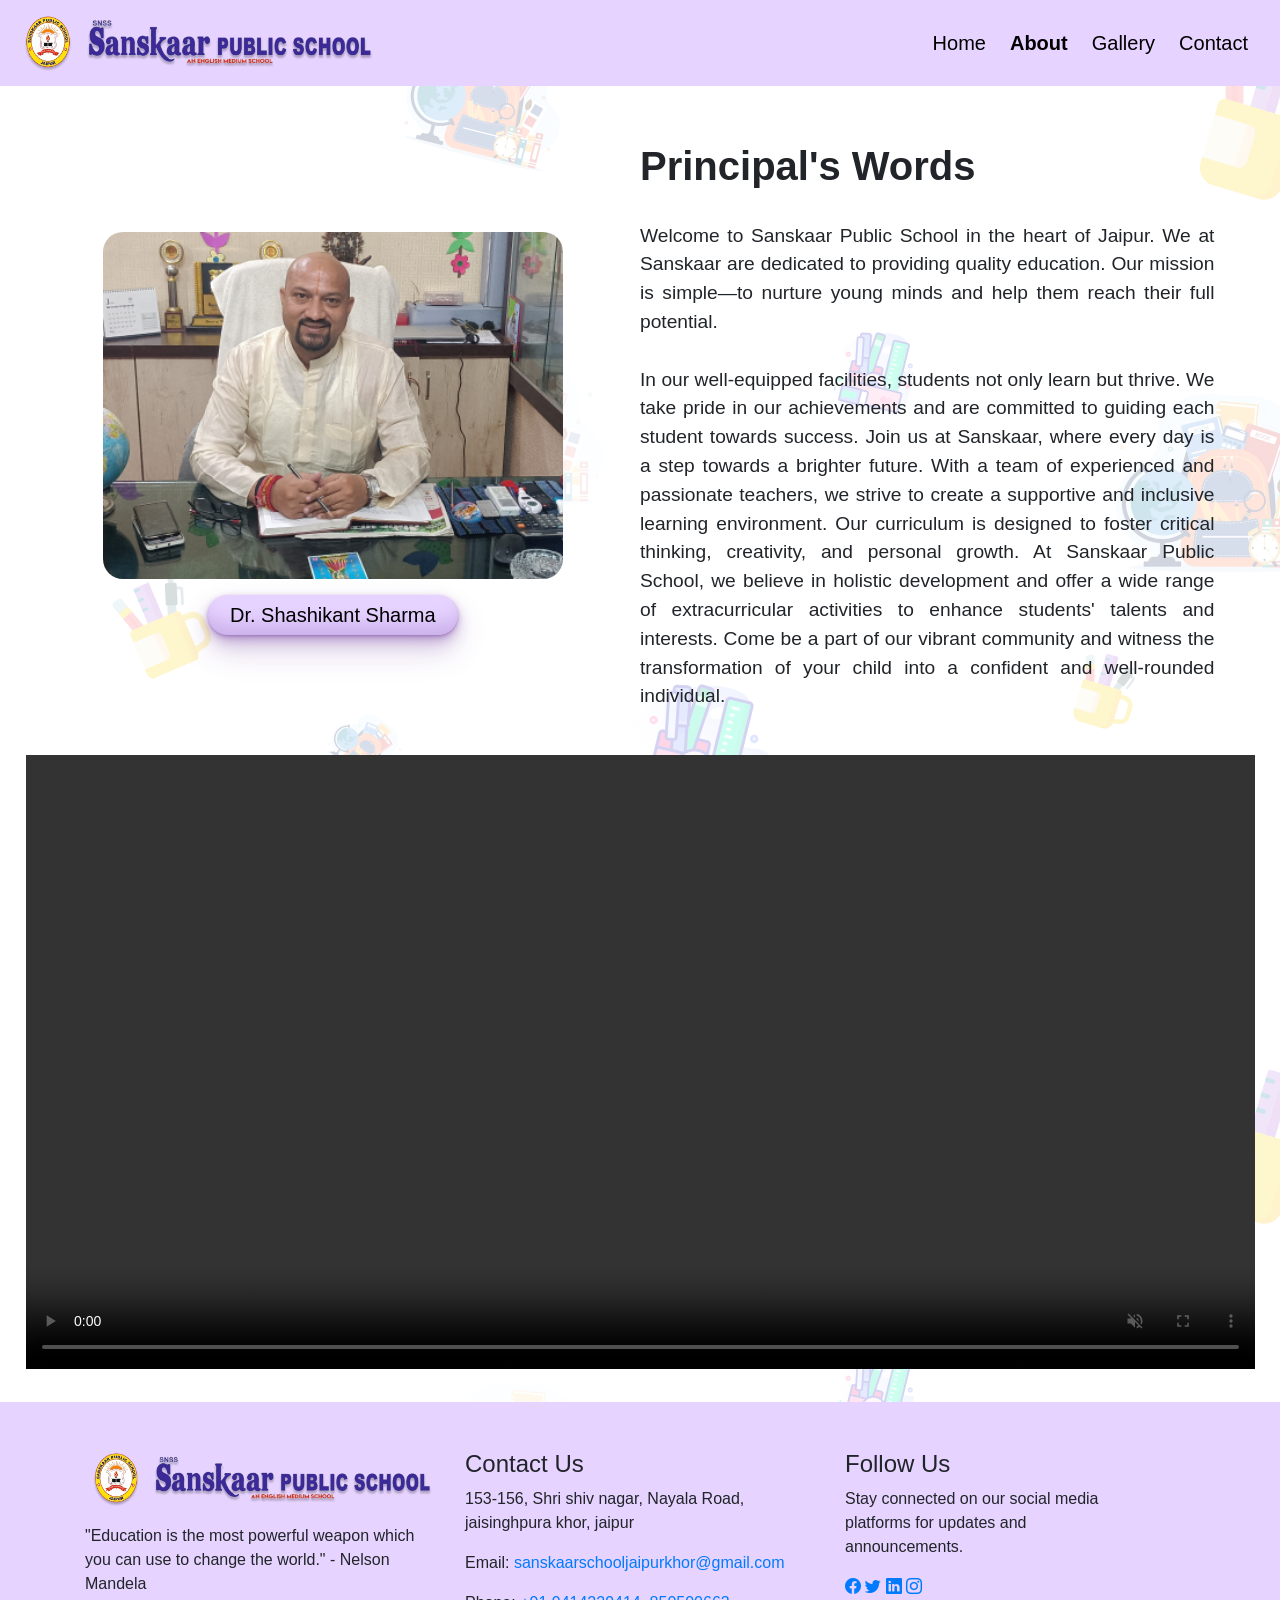
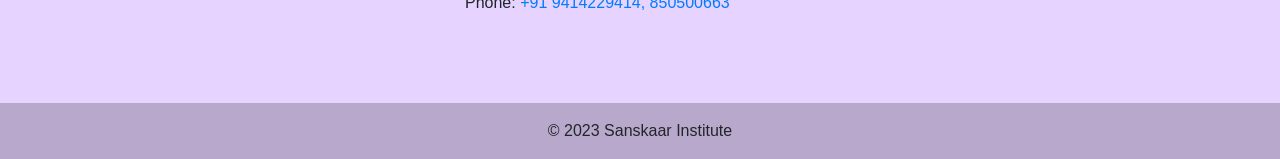
<file: about.html>
<!--DOCTYPE declaration for HTML5-->
<!DOCTYPE html>

<!--HTML document with English language-->
<html lang="en">

<head>
    <!--Meta tags for character set and responsive design-->
    <meta charset="UTF-8">
    <meta name="viewport" content="width=device-width, initial-scale=1, shrink-to-fit=no">

    <!--Bootstrap and Font Awesome CSS links-->
    <link rel="stylesheet" href="https://stackpath.bootstrapcdn.com/bootstrap/4.3.1/css/bootstrap.min.css">
    <link rel="stylesheet" href="https://cdnjs.cloudflare.com/ajax/libs/font-awesome/6.2.0/css/all.min.css">

    <!--Title of the website-->
    <title>Sanskaar Schools</title>

    <!--Custom CSS links-->
    <link rel="stylesheet" href="style.css">
    <link rel="stylesheet" href="https://cdn.jsdelivr.net/npm/bootstrap-icons@1.11.1/font/bootstrap-icons.css">
</head>

<body>
    <div class="page-loader">
        <div class="loader"></div>
    </div>
    <div class="content">
        <!--Navigation bar using Bootstrap-->
        <nav class="navbar navbar-expand-lg">
            <!--Logo in the navigation bar-->
            <a class="navbar-brand" href="/">
                <img src="images/logo.png" width="100%" alt="Your Logo">
            </a>

            <!--Toggle button for mobile view-->
            <button class="navbar-toggler" type="button" data-toggle="collapse" data-target="#navbarNav"
                aria-controls="navbarNav" aria-expanded="false" aria-label="Toggle navigation">
                <span class="navbar-toggler-icon">
                    <svg xmlns="http://www.w3.org/2000/svg" viewBox="0 0 30 30" width="30" height="50" focusable="false"
                        role="img">
                        <path stroke="black" stroke-width="2" stroke-linecap="round" stroke-miterlimit="10"
                            d="M4 7h22M4 15h22M4 23h22"></path>
                    </svg>
                </span>
            </button>

            <!--Navigation links-->
            <div class="collapse navbar-collapse justify-content-end" id="navbarNav">
                <ul class="navbar-nav">
                    <li class="nav-item active mr-2">
                        <a class="nav-link" href="/">Home<span class="sr-only">(current)</span></a>
                    </li>
                    <li class="nav-item mr-2">
                        <a class="nav-link" href="/about.html"><b>About</b></a>
                    </li>
                    <li class="nav-item mr-2">
                        <a class="nav-link" href="/gallery.html">Gallery</a>
                    </li>
                    <li class="nav-item mr-2">
                        <a class="nav-link" href="/contact.html">Contact</a>
                    </li>
                </ul>
            </div>
        </nav>

        <!--Background SVG-->
        <!--Main content sections-->
        <div class="sections" style="padding: 2%;">
            <!--First split section with information about the school-->
            <div class="split-section-2" style="margin-top: 10px;">
                <div class="split-section-2-right">
                    <!--Image section-->
                    <div class="image-section schoolimg text-center">
                        <img src="images/gallery3.png" style=" width: 100vh;border-radius: 20px;" alt="Another image description">
                        <button class="button-33 mt-3" role="button">Dr. Shashikant Sharma</button>
                    </div>
                </div>
        
                <div class="split-section-2-left">
                    <h1><b>Principal's Words</b></h1>
                    <br>
                    <p class="mb-4 text-justify">Welcome to Sanskaar Public School in the heart of Jaipur. We at Sanskaar are
                        dedicated to providing quality education. Our mission is simple—to nurture young minds and help
                        them reach their full potential.<br><br>
                        In our well-equipped facilities, students not only learn but thrive. We take pride in our
                        achievements and are committed to guiding each student towards success. Join us at Sanskaar,
                        where every day is a step towards a brighter future.
        
                        With a team of experienced and passionate teachers, we strive to create a supportive and
                        inclusive learning environment. Our curriculum is designed to foster critical thinking,
                        creativity, and personal growth. At Sanskaar Public School, we believe in holistic development
                        and offer a wide range of extracurricular activities to enhance students' talents and interests.
                        Come be a part of our vibrant community and witness the transformation of your child into a
                        confident and well-rounded individual.</p>
                </div>
            </div>
        
            <!-- Video section -->
            <video class="w-100" autoplay loop muted controls>
                <source src="images/video/main.mp4" type="video/mp4" />
            </video>
        </div>
        





        <footer style="background-color: #E6D3FF;">
            <div class="container py-5">
                <div class="row">


                    <div class="col-lg-4 col-md-6 mb-4">
                        <img src="images/logo.png" alt="School Logo" class="img-fluid mb-3">
                        <p class="quote">
                            "Education is the most powerful weapon which you can use to change the world." - Nelson
                            Mandela
                        </p>
                    </div>

                    <div class="col-lg-4 col-md-6 mb-4">
                        <h4>Contact Us</h4>
                        <p>
                            153-156, Shri shiv nagar, Nayala Road,
                            jaisinghpura khor, jaipur
                        </p>
                        <p>Email: <a
                                href="mailto:sanskaarschooljaipurkhor@gmail.com">sanskaarschooljaipurkhor@gmail.com</a>
                        </p>
                        <p>Phone: <a href="tel:+919414229414">+91 9414229414, 850500663</a></p>
                    </div>

                    <div class="col-lg-3 col-md-6 mb-4">
                        <h4>Follow Us</h4>
                        <p>Stay connected on our social media platforms for updates and announcements.</p>
                        <!-- Add your social media icons or links here -->
                        <div class="social-icons">
                            <a href="#" target="_blank"><i class="bi bi-facebook"></i></a>
                            <a href="#" target="_blank"><i class="bi bi-twitter"></i></a>
                            <a href="#" target="_blank"><i class="bi bi-linkedin"></i></a>
                            <a href="#" target="_blank"><i class="bi bi-instagram"></i></a>
                        </div>
                    </div>

                </div>
            </div>

            <div class="text-center p-3" style="background-color: rgba(0, 0, 0, 0.2);">
                © 2023 Sanskaar Institute </a>

            </div>
        </footer>
    </div>


    <script src="https://code.jquery.com/jquery-3.3.1.slim.min.js"></script>
    <script src="https://cdnjs.cloudflare.com/ajax/libs/popper.js/1.14.7/umd/popper.min.js"></script>
    <script src="https://stackpath.bootstrapcdn.com/bootstrap/4.3.1/js/bootstrap.min.js"></script>
    <script src="script.js"></script>
    <script>
        window.addEventListener("load", function () {
            // Remove the page loader when the page is loaded
            document.querySelector(".page-loader").style.display = "none";
        });

    </script>


</body>

</html>
</file>
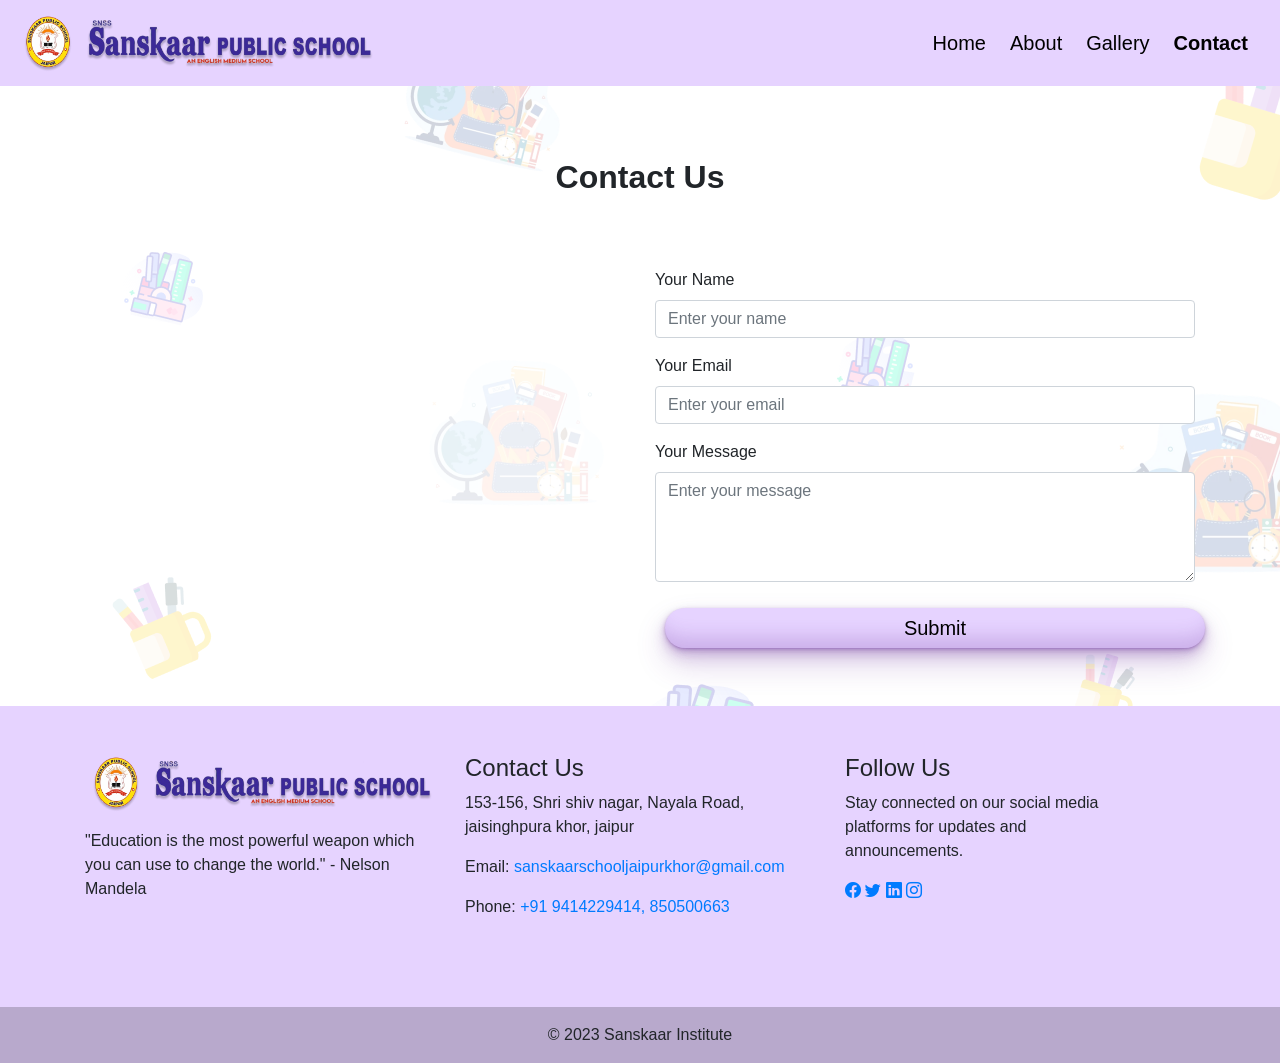
<file: contact.html>
<!--DOCTYPE declaration for HTML5-->
<!DOCTYPE html>

<!--HTML document with English language-->
<html lang="en">

<head>
    <!--Meta tags for character set and responsive design-->
    <meta charset="UTF-8">
    <meta name="viewport" content="width=device-width, initial-scale=1, shrink-to-fit=no">

    <!--Bootstrap and Font Awesome CSS links-->
    <link rel="stylesheet" href="https://stackpath.bootstrapcdn.com/bootstrap/4.3.1/css/bootstrap.min.css">
    <link rel="stylesheet" href="https://cdnjs.cloudflare.com/ajax/libs/font-awesome/6.2.0/css/all.min.css">

    <!--Title of the website-->
    <title>Sanskaar Schools</title>

    <!--Custom CSS links-->
    <link rel="stylesheet" href="style.css">
    <link rel="stylesheet" href="https://cdn.jsdelivr.net/npm/bootstrap-icons@1.11.1/font/bootstrap-icons.css">
</head>

<body>
    <div class="page-loader">
        <div class="loader"></div>
    </div>
    <div class="content">
        <!--Navigation bar using Bootstrap-->
        <nav class="navbar navbar-expand-lg">
            <!--Logo in the navigation bar-->
            <a class="navbar-brand" href="/">
                <img src="images/logo.png" width="100%" alt="Your Logo">
            </a>

            <!--Toggle button for mobile view-->
            <button class="navbar-toggler" type="button" data-toggle="collapse" data-target="#navbarNav"
                aria-controls="navbarNav" aria-expanded="false" aria-label="Toggle navigation">
                <span class="navbar-toggler-icon">
                    <svg xmlns="http://www.w3.org/2000/svg" viewBox="0 0 30 30" width="30" height="50" focusable="false"
                        role="img">
                        <path stroke="black" stroke-width="2" stroke-linecap="round" stroke-miterlimit="10"
                            d="M4 7h22M4 15h22M4 23h22"></path>
                    </svg>
                </span>
            </button>

            <!--Navigation links-->
            <div class="collapse navbar-collapse justify-content-end" id="navbarNav">
                <ul class="navbar-nav">
                    <li class="nav-item active mr-2">
                        <a class="nav-link" href="/">Home <span class="sr-only">(current)</span></a>
                    </li>
                    <li class="nav-item mr-2">
                        <a class="nav-link" href="/about.html">About</a>
                    </li>
                    <li class="nav-item mr-2">
                        <a class="nav-link" href="/gallery.html">Gallery</a>
                    </li>
                    <li class="nav-item mr-2">
                        <a class="nav-link" href="#"><b>Contact</b></a>
                    </li>
                </ul>
            </div>
        </nav>
        <section class="contact-form-section my-5">
            <div class="row d-flex justify-content-center my-5">
                <div class="col-md-10 col-xl-8 text-center">
                    <h2 class="m-4"><b>Contact Us</b></h2>
                </div>

            </div>
            <div class="container">
                <div class="row ">


                    <div class="col-lg-6">
                        <!-- Google Maps iframe -->
                        <iframe style="border:0; width: 100%; height: 100%;"
                            src="https://www.google.com/maps/embed?pb=!1m18!1m12!1m3!1d3556.495704746285!2d75.88115479999999!3d26.951197299999997!2m3!1f0!2f0!3f0!3m2!1i1024!2i768!4f13.1!3m3!1m2!1s0x396db0958d29a237%3A0x278a1784bc42c7c1!2sSanskaar%20Public%20School!5e0!3m2!1sen!2sin!4v1700830358176!5m2!1sen!2sin"
                            frameborder="0" allowfullscreen></iframe>
                    </div>
                    <div class="col-lg-6">
                        <!-- Contact Form -->
                        <form>
                            <div class="form-group">
                                <label for="name">Your Name</label>
                                <input type="text" class="form-control" id="name" placeholder="Enter your name">
                            </div>
                            <div class="form-group">
                                <label for="email">Your Email</label>
                                <input type="email" class="form-control" id="email" placeholder="Enter your email">
                            </div>
                            <div class="form-group">
                                <label for="message">Your Message</label>
                                <textarea class="form-control" id="message" rows="4"
                                    placeholder="Enter your message"></textarea>
                            </div>
                            <button class="button-33 btn-block" role="button">Submit</button>
                        </form>
                    </div>
                </div>

            </div>
        </section>


        <footer style="background-color: #E6D3FF;">
            <div class="container py-5">
                <div class="row">


                    <div class="col-lg-4 col-md-6 mb-4">
                        <img src="images/logo.png" alt="School Logo" class="img-fluid mb-3">
                        <p class="quote">
                            "Education is the most powerful weapon which you can use to change the world." - Nelson
                            Mandela
                        </p>
                    </div>

                    <div class="col-lg-4 col-md-6 mb-4">
                        <h4>Contact Us</h4>
                        <p>
                            153-156, Shri shiv nagar, Nayala Road,
                            jaisinghpura khor, jaipur
                        </p>
                        <p>Email: <a
                                href="mailto:sanskaarschooljaipurkhor@gmail.com">sanskaarschooljaipurkhor@gmail.com</a>
                        </p>
                        <p>Phone: <a href="tel:+919414229414">+91 9414229414, 850500663</a></p>
                    </div>

                    <div class="col-lg-3 col-md-6 mb-4">
                        <h4>Follow Us</h4>
                        <p>Stay connected on our social media platforms for updates and announcements.</p>
                        <!-- Add your social media icons or links here -->
                        <div class="social-icons">
                            <a href="#" target="_blank"><i class="bi bi-facebook"></i></a>
                            <a href="#" target="_blank"><i class="bi bi-twitter"></i></a>
                            <a href="#" target="_blank"><i class="bi bi-linkedin"></i></a>
                            <a href="#" target="_blank"><i class="bi bi-instagram"></i></a>
                        </div>
                    </div>

                </div>
            </div>

            <div class="text-center p-3" style="background-color: rgba(0, 0, 0, 0.2);">
                © 2023 Sanskaar Institute </a>

            </div>
        </footer>
    </div>


    <script src="https://code.jquery.com/jquery-3.3.1.slim.min.js"></script>
    <script src="https://cdnjs.cloudflare.com/ajax/libs/popper.js/1.14.7/umd/popper.min.js"></script>
    <script src="https://stackpath.bootstrapcdn.com/bootstrap/4.3.1/js/bootstrap.min.js"></script>
    <script src="script.js"></script>
    <script>
        window.addEventListener("load", function () {
            // Remove the page loader when the page is loaded
            document.querySelector(".page-loader").style.display = "none";
        });

    </script>

</body>

</html>
</file>
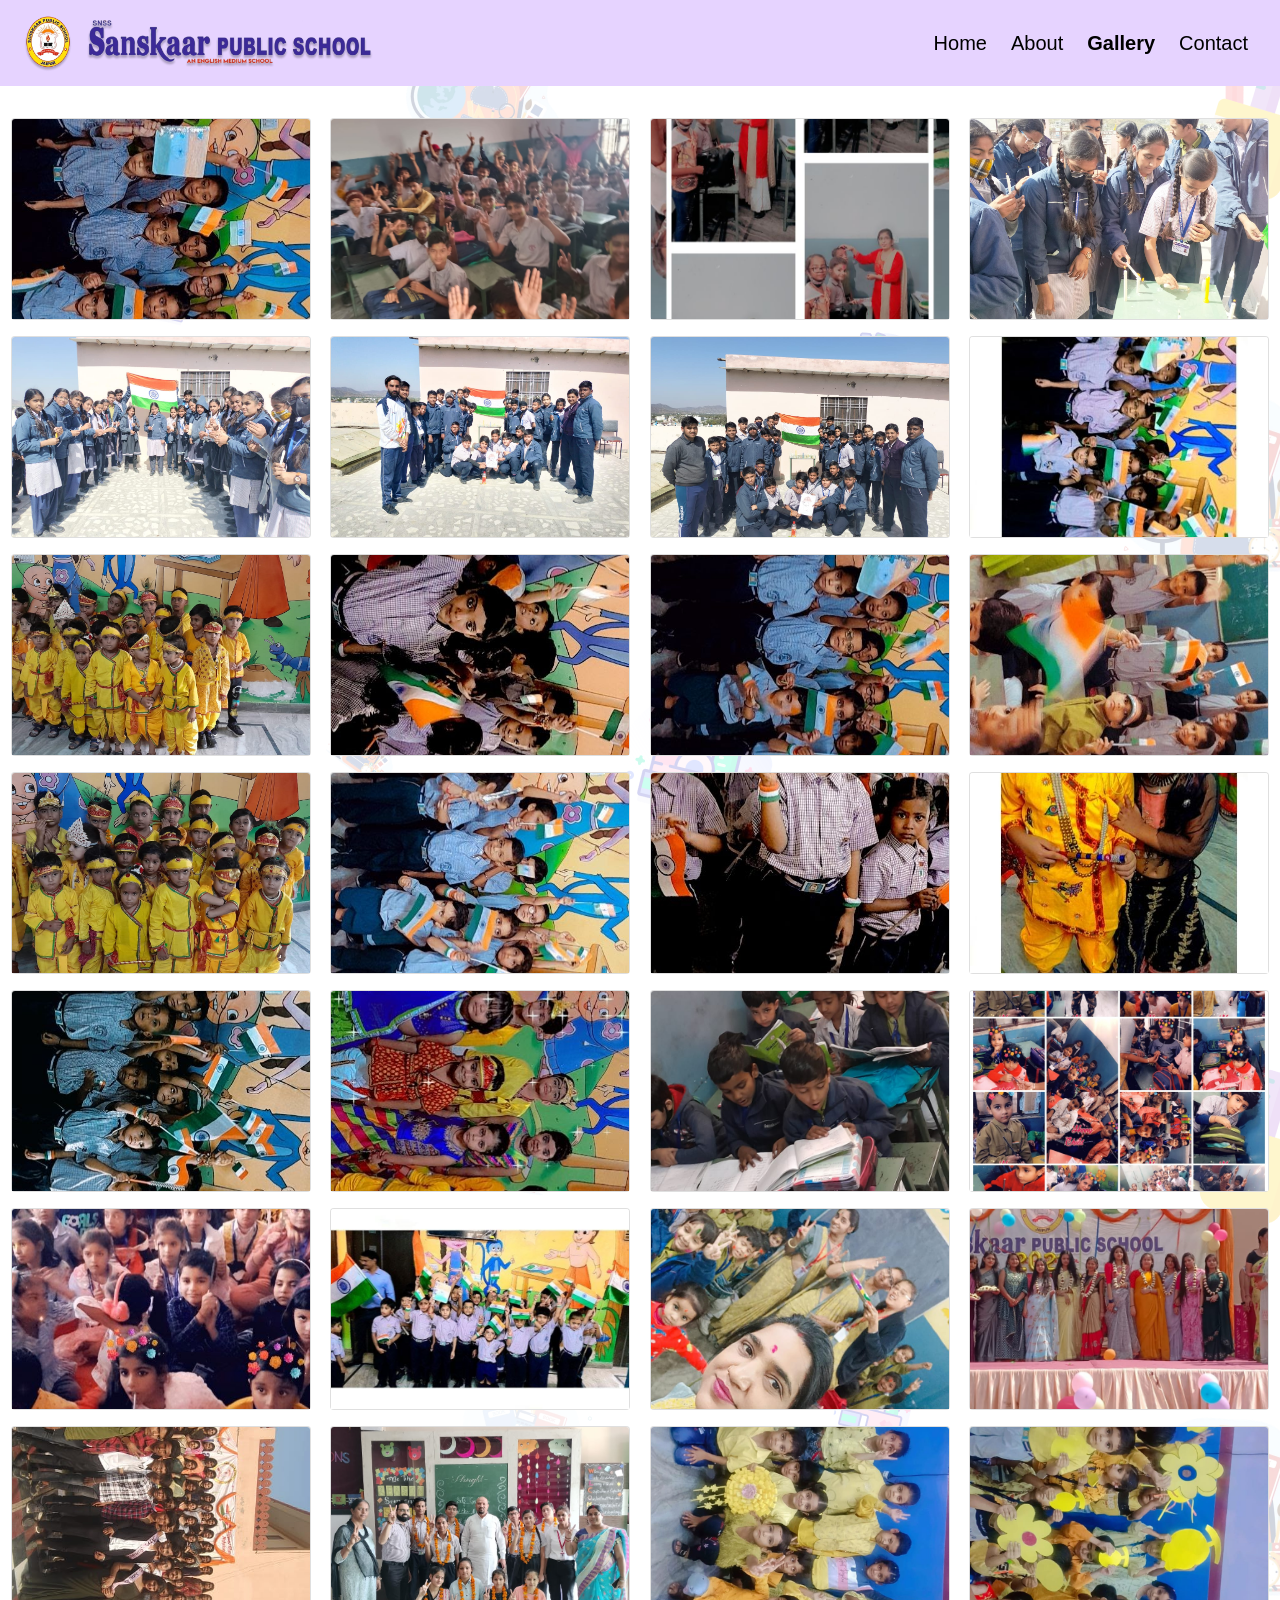
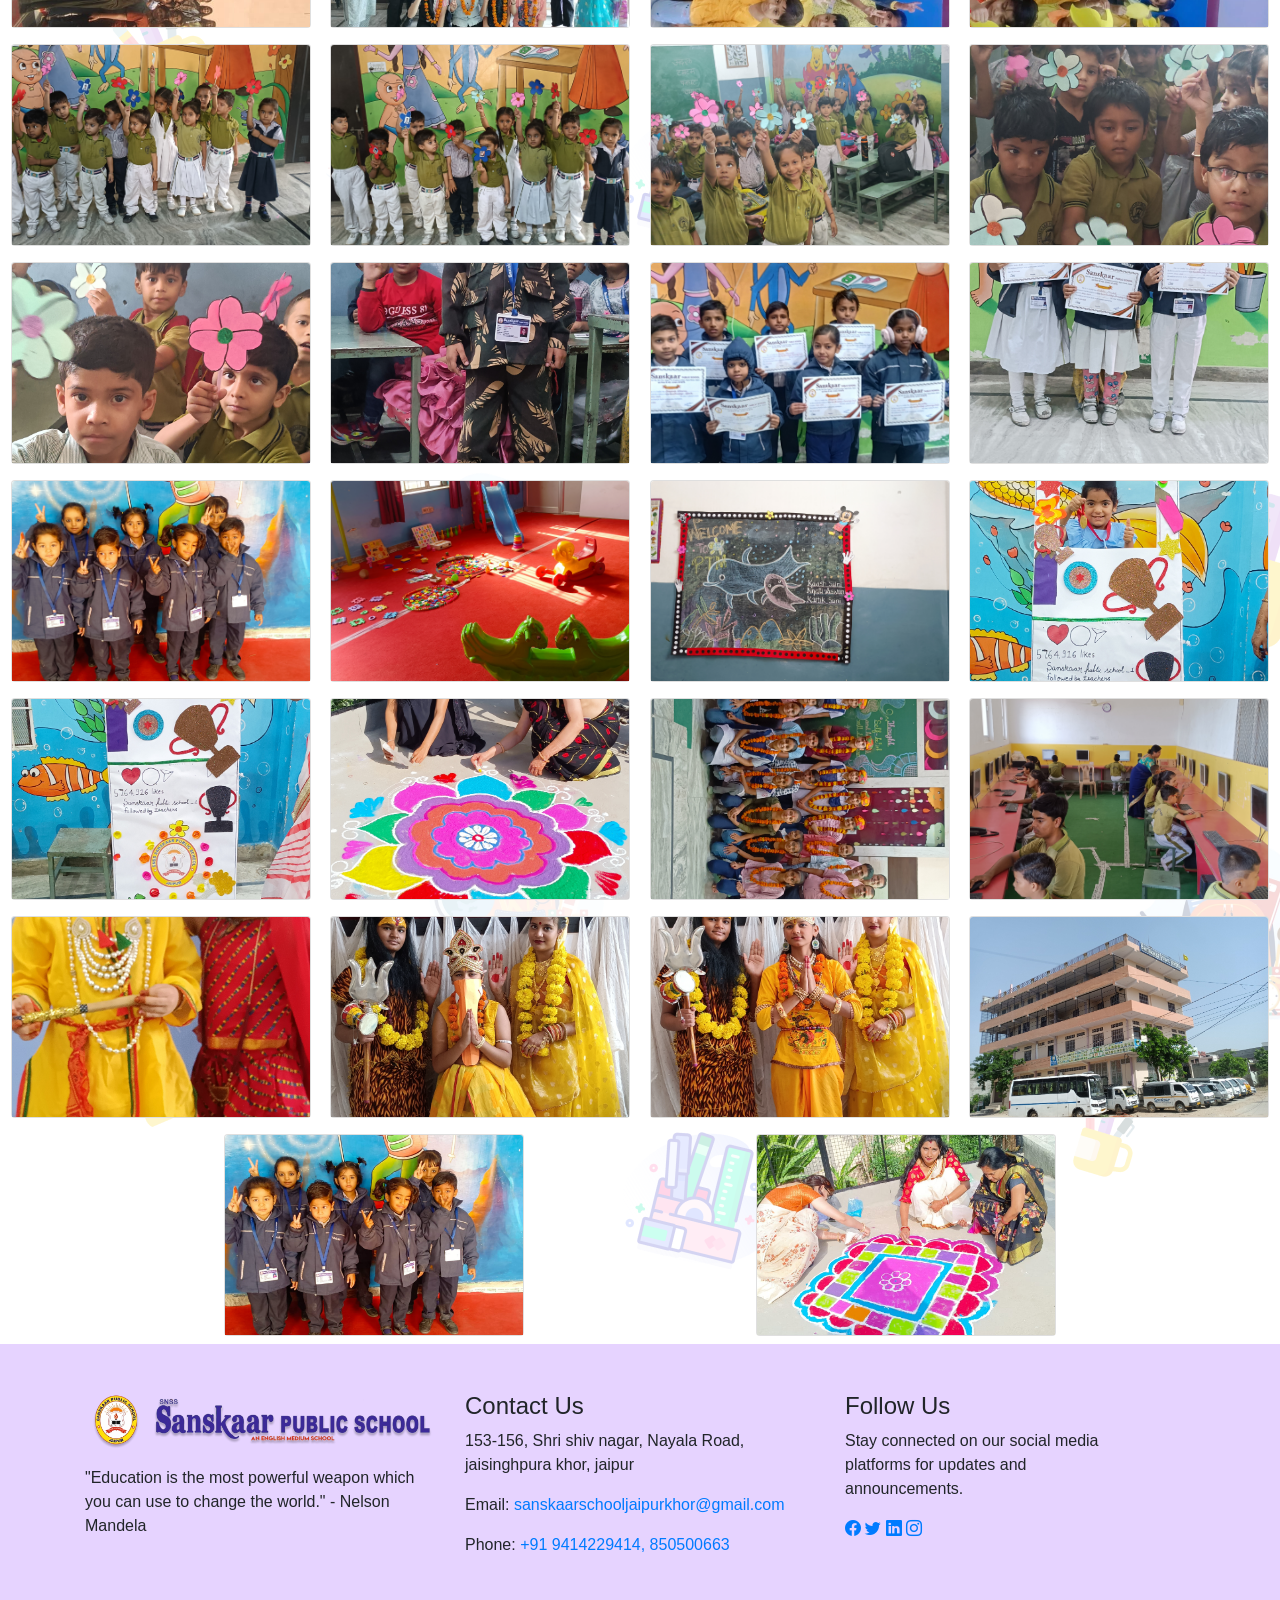
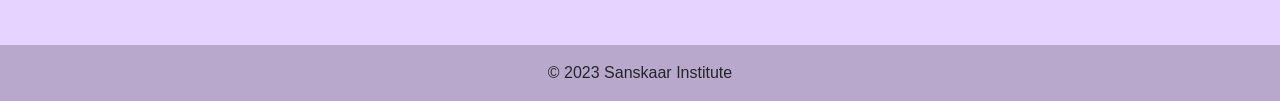
<file: gallery.html>
<!--DOCTYPE declaration for HTML5-->
<!DOCTYPE html>

<!--HTML document with English language-->
<html lang="en">

<head>
    <!--Meta tags for character set and responsive design-->
    <meta charset="UTF-8">
    <meta name="viewport" content="width=device-width, initial-scale=1, shrink-to-fit=no">

    <!--Bootstrap and Font Awesome CSS links-->
    <link rel="stylesheet" href="https://stackpath.bootstrapcdn.com/bootstrap/4.3.1/css/bootstrap.min.css">
    <link rel="stylesheet" href="https://cdnjs.cloudflare.com/ajax/libs/font-awesome/6.2.0/css/all.min.css">

    <!--Title of the website-->
    <title>Sanskaar Schools</title>

    <!--Custom CSS links-->
    <link rel="stylesheet" href="style.css">
    <link rel="stylesheet" href="https://cdn.jsdelivr.net/npm/bootstrap-icons@1.11.1/font/bootstrap-icons.css">
</head>

<body>

    <div class="page-loader">
        <div class="loader"></div>
    </div>
    <div class="content">
        <!--Navigation bar using Bootstrap-->
        <nav class="navbar navbar-expand-lg">
            <!--Logo in the navigation bar-->
            <a class="navbar-brand" href="/">
                <img src="images/logo.png" width="100%" alt="Your Logo">
            </a>

            <!--Toggle button for mobile view-->
            <button class="navbar-toggler" type="button" data-toggle="collapse" data-target="#navbarNav"
                aria-controls="navbarNav" aria-expanded="false" aria-label="Toggle navigation">
                <span class="navbar-toggler-icon">
                    <svg xmlns="http://www.w3.org/2000/svg" viewBox="0 0 30 30" width="30" height="50" focusable="false"
                        role="img">
                        <path stroke="black" stroke-width="2" stroke-linecap="round" stroke-miterlimit="10"
                            d="M4 7h22M4 15h22M4 23h22"></path>
                    </svg>
                </span>
            </button>

            <!--Navigation links-->
            <div class="collapse navbar-collapse justify-content-end" id="navbarNav">
                <ul class="navbar-nav">
                    <li class="nav-item active mr-2">
                        <a class="nav-link" href="/">Home<span class="sr-only">(current)</span></a>
                    </li>
                    <li class="nav-item mr-2">
                        <a class="nav-link" href="/about.html">About</a>
                    </li>
                    <li class="nav-item mr-2">
                        <a class="nav-link" href="#"><b>Gallery</b></a>
                    </li>
                    <li class="nav-item mr-2">
                        <a class="nav-link" href="/contact.html">Contact</a>
                    </li>

                </ul>
            </div>
        </nav>

        <div class="gallery">
            <br>
            <div class="card-container d-flex flex-wrap"></div>
            <script>// Define an array to hold image filenames
                var imageNames = [];

                // Generate filenames for gallery images
                for (var i = 1; i <= 50; i++) {
                    imageNames.push("gallery-" + i + ".jpg");
                }

                // Get the card container
                var cardContainer = document.querySelector(".card-container");

                // Loop through the array and create card elements dynamically
                imageNames.forEach(function (imageName) {
                    var card = document.createElement("div");
                    card.classList.add("card", "m-2"); // Add Bootstrap classes for cards and margin
                    card.style.width = "300px"; // Set a fixed width for the card
                    var img = document.createElement("img");
                    img.src = "images/gallery/" + imageName; // Assuming images are in the "images" folder
                    img.classList.add("card-img-top");
                    img.style.height = "200px"; // Set a fixed height for the image
                    img.style.objectFit = "cover"; // Maintain aspect ratio and cover entire card
                    img.alt = "img";
                    card.appendChild(img);
                    cardContainer.appendChild(card);
                });

                // Apply flexbox properties to align cards with space between them
                cardContainer.style.display = "flex";
                cardContainer.style.flexWrap = "wrap";
                cardContainer.style.justifyContent = "space-evenly";
            </script>

        </div>


        <footer style="background-color: #E6D3FF;">
            <div class="container py-5">
                <div class="row">


                    <div class="col-lg-4 col-md-6 mb-4">
                        <img src="images/logo.png" alt="School Logo" class="img-fluid mb-3">
                        <p class="quote">
                            "Education is the most powerful weapon which you can use to change the world." - Nelson
                            Mandela
                        </p>
                    </div>

                    <div class="col-lg-4 col-md-6 mb-4">
                        <h4>Contact Us</h4>
                        <p>
                            153-156, Shri shiv nagar, Nayala Road,
                            jaisinghpura khor, jaipur
                        </p>
                        <p>Email: <a
                                href="mailto:sanskaarschooljaipurkhor@gmail.com">sanskaarschooljaipurkhor@gmail.com</a>
                        </p>
                        <p>Phone: <a href="tel:+919414229414">+91 9414229414, 850500663</a></p>
                    </div>

                    <div class="col-lg-3 col-md-6 mb-4">
                        <h4>Follow Us</h4>
                        <p>Stay connected on our social media platforms for updates and announcements.</p>
                        <!-- Add your social media icons or links here -->
                        <div class="social-icons">
                            <a href="#" target="_blank"><i class="bi bi-facebook"></i></a>
                            <a href="#" target="_blank"><i class="bi bi-twitter"></i></a>
                            <a href="#" target="_blank"><i class="bi bi-linkedin"></i></a>
                            <a href="#" target="_blank"><i class="bi bi-instagram"></i></a>
                        </div>
                    </div>

                </div>
            </div>

            <div class="text-center p-3" style="background-color: rgba(0, 0, 0, 0.2);">
                © 2023 Sanskaar Institute </a>

            </div>
        </footer>
    </div>


    <script src="https://code.jquery.com/jquery-3.3.1.slim.min.js"></script>
    <script src="https://cdnjs.cloudflare.com/ajax/libs/popper.js/1.14.7/umd/popper.min.js"></script>
    <script src="https://stackpath.bootstrapcdn.com/bootstrap/4.3.1/js/bootstrap.min.js"></script>
    <script src="script.js"></script>
    <script>
        window.addEventListener("load", function () {
            // Remove the page loader when the page is loaded
            document.querySelector(".page-loader").style.display = "none";
        });

    </script>

</body>

</html>
</file>
<file: style.css>
body {
    overflow-x: hidden;
    background: url(images/frame.png);
}
.card {
    transition: transform 0.3s;
}

.card:hover {
    transform: scale(1.1);
}


* {
  
    margin: 0;
    padding: 0;
}

.navbar {
    min-height: 50px;
    background-color: #E6D3FF;
    position: relative;
}

.image-section img {
    max-width: 80%;
}

.navbar-brand img {
    height: 60px;
}

.navbar-nav .nav-link {
    color: black;
    font-size: 20px;
}

.carousel {
    border-radius: 10px;
    -webkit-border-radius: 10px;
    -moz-border-radius: 10px;
    -ms-border-radius: 10px;
    -o-border-radius: 10px;
}

.logo-img {
    width: 50px;
    height: 50px;
    object-fit: cover;
}

.custom-hr {
    width: 150px;
    height: 5px;
    background-color: #E6D3FF;
    margin: 10px 0;
    border-radius: 5px;
    -webkit-border-radius: 5px;
    -moz-border-radius: 5px;
    -ms-border-radius: 5px;
    -o-border-radius: 5px;
}


.background-svg {
    height: auto;
    position: absolute;
    top: 40px;
    display: block;
    z-index: -1;
}

.split-section-2 {
    display: flex;
    align-items: center;
    justify-content: space-between;
    padding: 0 20px;
    border-radius: 50px;
    /* Adjust padding as needed */
}

.split-section-2-left {
    flex: 1;
    padding: 20px;
    /* Adjust padding as needed */
    display: flex;
    flex-direction: column;
    justify-content: center;
    align-items: flex-start;
    border-radius: 20px;
    /* Align items to the left */
}

.split-section-2-right {
    max-height: 500px;
    display: flex;
    justify-content: center;

    flex: 1;
}

.split-section-2 h2 {
    font-size: 2rem;

    /* Adjust font size */
}

.split-section-2 p {
    font-size: 1.2rem;
    /* Adjust font size */
}

.split-section-2-left h2 {
    font-size: 4rem;
    /* Adjust font size */
}

.split-section-left p {
    font-size: 2rem;
    /* Adjust font size */
}

.split-section {
    display: flex;
    align-items: center;
    justify-content: center;
    padding: 10% 50px;
    height: 80vh;
    /* Adjust padding as needed */
}

.split-section-left {
    flex: 1;
    padding: 5%;
    top: -15%;
    position: relative;
    display: flex;
    flex-direction: column;
    justify-content: center;
    align-items: flex-start;
    /* Align items to the left */
}

.split-section-right {
    display: flex;
    justify-content: center;
    flex: 1;
}

.split-section p {
    font-size: 1.2rem;
    /* Adjust font size */
}

.split-section-left h2 {
    font-size: 3rem;
    /* Adjust font size */
}

.split-section-left p {
    font-size: 1.5rem;
    /* Adjust font size */
}


.wrapper {
    display: flex;
    max-width: 1200px;
    position: relative;
}

.wrapper i {
    top: 50%;
    height: 44px;
    width: 44px;
    color: #343F4F;
    cursor: pointer;
    font-size: 1.15rem;
    position: absolute;
    text-align: center;
    line-height: 44px;
    background: #fff;
    border-radius: 50%;
    transform: translateY(-50%);
    transition: transform 0.1s linear;
}

.wrapper i:active {
    transform: translateY(-50%) scale(0.9);
}

.wrapper i:hover {
    background: #f2f2f2;
}

.wrapper i:first-child {
    left: -22px;
    display: none;
}

.wrapper i:last-child {
    right: -22px;
}

.wrapper .carousel {
    font-size: 0px;
    cursor: pointer;
    overflow: hidden;
    white-space: nowrap;
    scroll-behavior: smooth;
}

.carousel.dragging {
    cursor: grab;
    scroll-behavior: auto;
}

.carousel.dragging img {
    pointer-events: none;
}

.carousel img {
    height: 340px;
    object-fit: cover;
    user-select: none;
    margin-left: 14px;
    width: calc(100% / 3);
}

.carousel img:first-child {
    margin-left: 0px;
}


/* CSS */
.button-33 {
    background-color: #E6D3FF;
    border-radius: 100px;
    box-shadow: rgba(101, 38, 152, 0.2) 0 -25px 18px -14px inset, rgba(101, 38, 152, 0.2) 0 1px 2px, rgba(101, 38, 152, 0.2) 0 2px 4px, rgba(101, 38, 152, 0.2) 0 4px 8px, rgba(101, 38, 152, 0.2) 0 8px 16px, rgba(101, 38, 152, 0.2) 0 16px 32px;
    color: black;
    cursor: pointer;
    display: inline-block;
    padding: 5px 22px;
    margin: 10px;
    text-align: center;
    text-decoration: none;
    transition: all 250ms;
    border: 0;
    font-size: 20px;
    user-select: none;
    -webkit-user-select: none;
    touch-action: manipulation;
}

.button-33:hover {
    box-shadow: rgba(101, 38, 152, 0.10) 0 -25px 18px -14px inset, rgba(101, 38, 152, 0.10)0 1px 2px, rgba(101, 38, 152, 0.10) 0 2px 4px, rgba(101, 38, 152, 0.10) 0 4px 8px, rgba(101, 38, 152, 0.10) 0 8px 16px, rgba(101, 38, 152, 0.10) 0 16px 32px;

}

.button-33:focus {
    outline: none;
}

.navbar-toggler:focus {
    outline: none;
  }
  

@media (max-width:1200px) {
    .split-section-2 {
        flex-direction: column-reverse;
        text-align: center;
        margin-top: 100px;
    }

    .navbar-brand img {
        height: 70px;
    }

    .split-section-2-left,
    .split-section-2-right {
        flex: 1;
        
    }

    .split-section-2-left {
        padding: 20px;
        text-align: left;
        order: -1;

    }

    .split-section-2-left h2 {
        font-size: 2rem;
    }

    .split-section-2-left p {
        font-size: 1.2rem;
    }

    .split-section-2 img {
        display: none;
    }

    .image-section img {
        max-width: 250px;
        margin-top: 150px;
        height: auto;
        border-radius: 0;
        /* Remove border-radius if not needed */
    }
}

.contact {
    padding-top: 5px;
}

.contact .info {
    width: 100%;
    background: #fff;
}

.contact .info i {
    font-size: 20px;
    color: black;
    float: left;
    width: 44px;
    height: 44px;
    background: #E6D3FF;
    display: flex;
    justify-content: center;
    align-items: center;
    border-radius: 50px;
    transition: all 0.3s ease-in-out;
}

.contact .info h4 {
    padding: 0 0 0 60px;
    font-size: 22px;
    font-weight: 600;
    margin-bottom: 5px;
    color: #37423b;
}

.contact .info p {
    padding: 0 0 0 60px;
    margin-bottom: 0;
    font-size: 14px;
    color: #657a6d;
}

.contact .info .email,
.contact .info .phone {
    margin-top: 40px;
}

.contact .info .email:hover i,
.contact .info .address:hover i,
.contact .info .phone:hover i {
    background: #E6D3FF;
    color: #fff;
}

@media (max-width: 768px) {
    .split-section {
        flex-direction: column-reverse;
        text-align: center;
        padding: 0 0;
        height: 650px;

    }
    .split-section-2-left h1 {
        font-size: 1.5em; /* Adjust the font size as needed for mobile screens */
        margin-bottom: -10px;
        margin-top: 20px;
      }
    

    .carousel img {
        width: 100%;
    }

    .split-section-left {
        text-align: center;
    }

    .button-33 {
        padding: 1% 20px;
    }

    .navbar-brand img {
        height: 40px;
    }

    .split-section-2 img {
        display: block;
    }

    .split-section-left,
    .split-section-right {
        flex: 1;

    }

    .split-section-left {
        padding: 20px;
        top: 0;

    }

    .split-section-left h2 {
        font-size: 2rem;

    }

    .split-section-left p {
        font-size: 1.2rem;
    }

    .split-section-2 {
        flex-direction: column-reverse;
        text-align: center;
    }

    .split-section-2-left,
    .split-section-2-right {
        flex: 1;
    }

    .split-section-2-left {
        padding: 20px;
        text-align: center;
        order: -1;

    }

    .split-section-2-left h2 {
        font-size: 2rem;
    }

    .split-section-2-left p {
        font-size: 1rem;
    }



    .split-section-2-left {
        text-align: center;
    }

    .split-section-2-left p {
        margin: auto;
    }


}


.wrapper-container {
    display: flex;
    padding: 0 35px;
    align-items: center;
    justify-content: center;

}

.section-separator {
    height: 100px;
}

.separator-text {
    font-size: 1.5rem;
}



.page-loader {
    position: fixed;
    top: 0;
    left: 0;
    width: 100%;
    height: 100%;
    background: #fff;
    /* Set background color */
    display: flex;
    align-items: center;
    justify-content: center;
    z-index: 9999;
}

.loader {
    border: 8px solid #E6D3FF;
    /* Set loader color */
    border-radius: 50%;
    border-top: 8px solid white;
    /* Set loader background color */
    width: 50px;
    height: 50px;
    animation: spin 1s linear infinite;
}

@keyframes spin {
    0% {
        transform: rotate(0deg);
    }

    100% {
        transform: rotate(360deg);
    }
}

/* Hide content when the page loader is active */
.content {
    display: none;
}

/* Show content when the page loader is removed */
.page-loader~.content {
    display: block;
}











@keyframes pop {
    0% {
        transform: scale(0);
    }

    50% {
        transform: scale(1.2);
        -webkit-transform: scale(1.2);
        -moz-transform: scale(1.2);
        -ms-transform: scale(1.2);
        -o-transform: scale(1.2);
    }

    100% {
        transform: scale(1);
    }
}

.pop-animation {
    animation: pop 0.5s ease-in-out;
}

@keyframes scrollIn {
    0% {
        opacity: 0;
        transform: translateX(50%);
        -webkit-transform: translateX(50%);
        -moz-transform: translateX(50%);
        -ms-transform: translateX(50%);
        -o-transform: translateX(50%);
    }

    100% {
        opacity: 1;
        transform: translateX(0);
    }
}

.scroll-in-animation {
    animation: scrollIn 0.5s ease-in-out;
}



@keyframes scrollInLeft {
    0% {
        transform: translateX(-100%);
        opacity: 0;
    }

    100% {
        transform: translateX(0);
        opacity: 1;
    }
}

.scroll-in-left {
    animation: scrollInLeft 0.5s ease-in-out;
}
</file>
